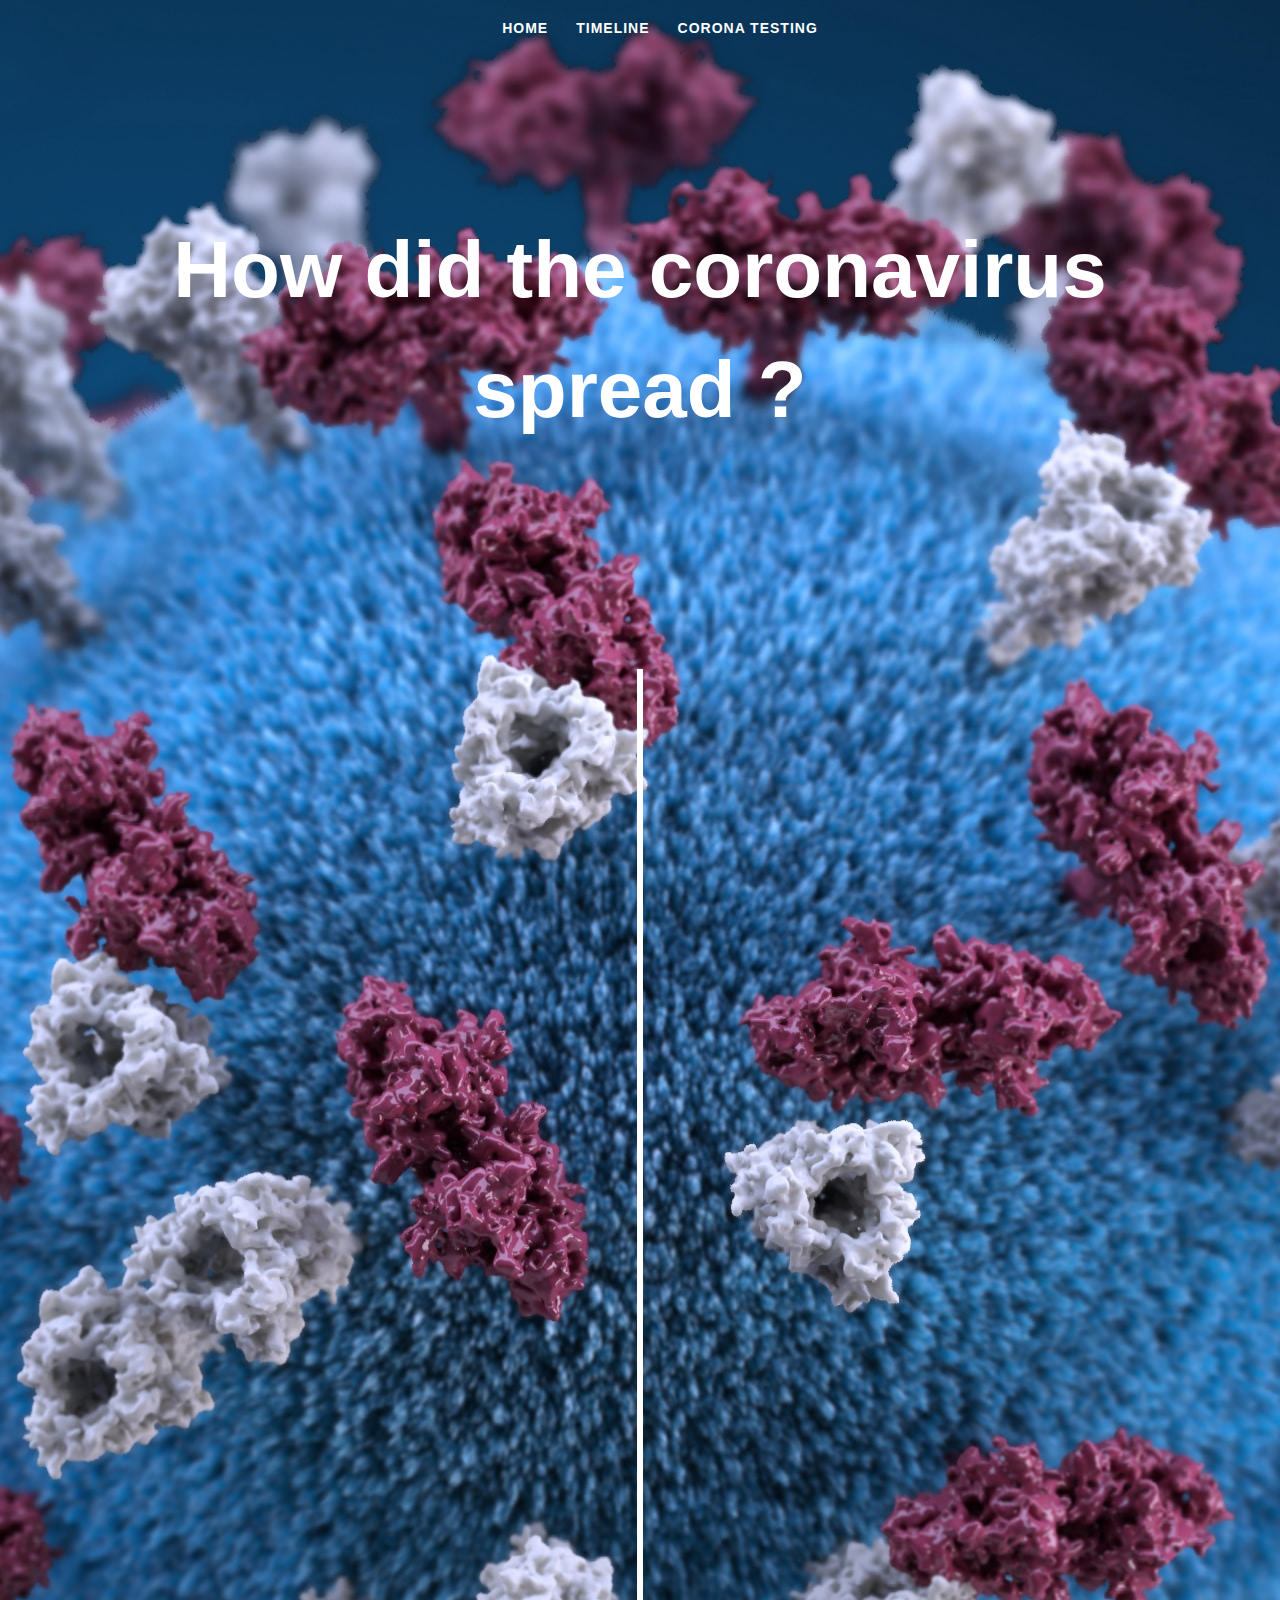
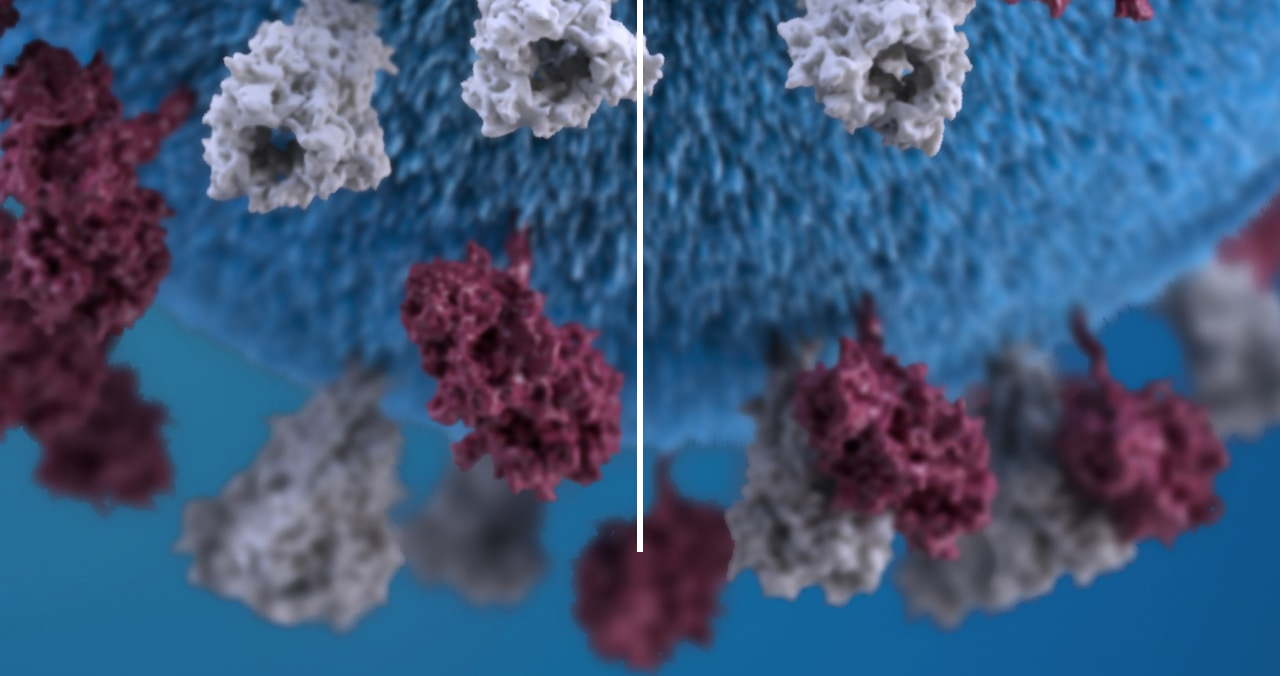
<file: index.html>
<!DOCTYPE html>
<html lang="en" >
<head>
  <meta charset="UTF-8">
  <title>CoronaVirus Timeline</title>
  <link rel="stylesheet" href="./style.css">

</head>
<body>
    <div id="navbar">
  <div class="container">
    <ul>
      <li><a href="home.html">Home</a></li>
      
      <li><a href="#">Timeline</a></li>
      <li><a href="coronatesting.html">Corona Testing</a></li>
    </ul>
  </div>
</div>
<!-- partial:index.partial.html -->
<div class="intro">
  <div class="container">
    <h1>How did the coronavirus spread ?</h1>
  </div>
</div>

<div class="timeline">
  <ul>
    <li>
      <div>
        <time>December 8</time> A patient in the city of Wuhan sought medical help for pneumonia-like symptoms.
      </div>
    </li>
    <li>
      <div>
        <time>December 29</time> Local hospitals in Hubei report the first four cases of a “pneumonia of unknown etiology.”
      </div>
    </li>
    <li>
      <div>
        <time>December 31</time> Wuhan Municipal Health Authorities report a string of pneumonia-like cases in Wuhan, China.
      </div>
    </li>
    <li>
      <div>
        <time>January 1</time>The seafood market (Huanan Seafood Wholesale Market) that was identified as a suspected center of the outbreak is closed.
      </div>
    </li>
    <li>
      <div>
        <time>January 3</time> China officially notifies the WHO of an outbreak.
      </div>
    </li>
    <li>
      <div>
        <time>January 13</time> Thailand reports its first case, a sixty-one year old woman who did not visit the seafood market.
      </div>
    </li>
    <li>
      <div>
        <time>January 14</time> Wuhan implements screening measures for travelers leaving the city at airports, railway stations, and other passenger terminals.
      </div>
    </li>
    <li>
      <div>
        <time>February 1</time>First Cases Appear in United States and Europe;
      </div>
    </li>
    <li>
      <div>
        <time>February 3</time> First Cases Appear in Many More Countries; Travel Bans Spread
      </div>
    </li>
  </ul>
</div>
<!-- partial -->
  <script  src="./script.js"></script>

</body>
</html>
</file>
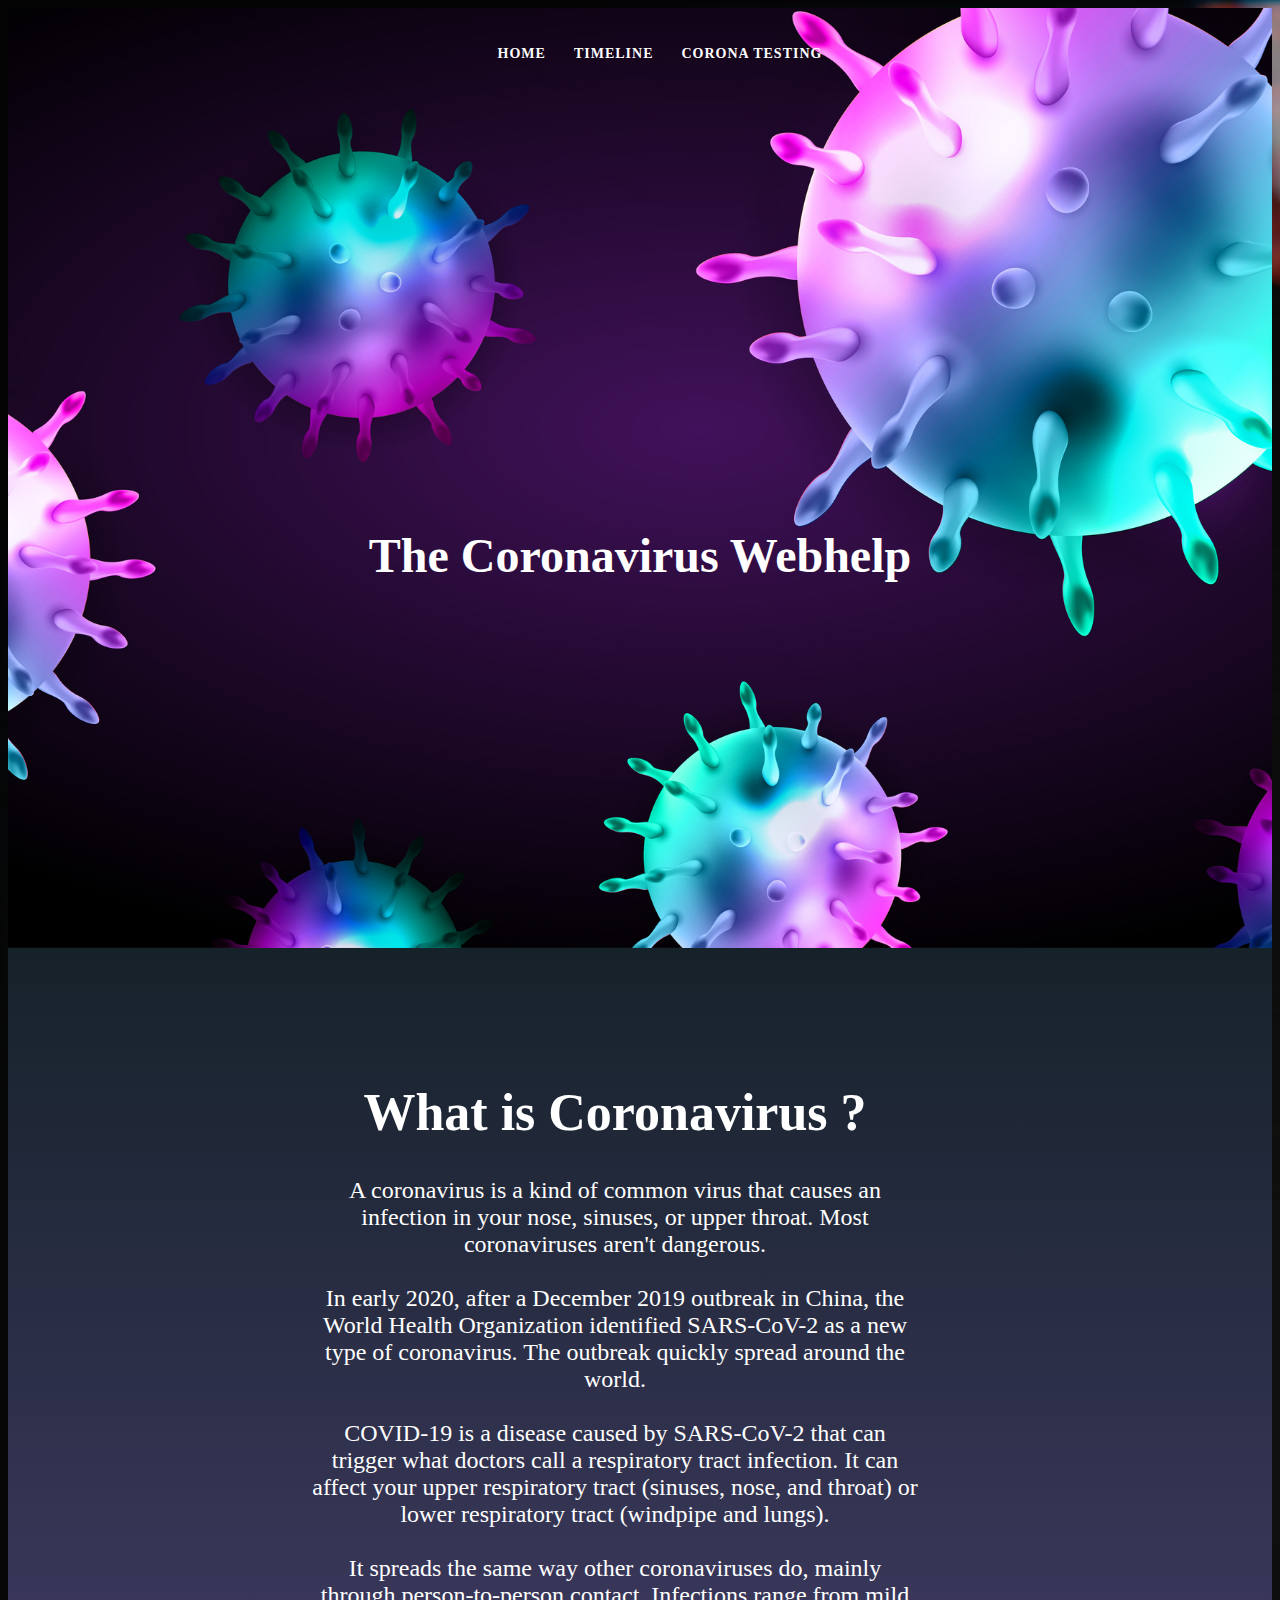
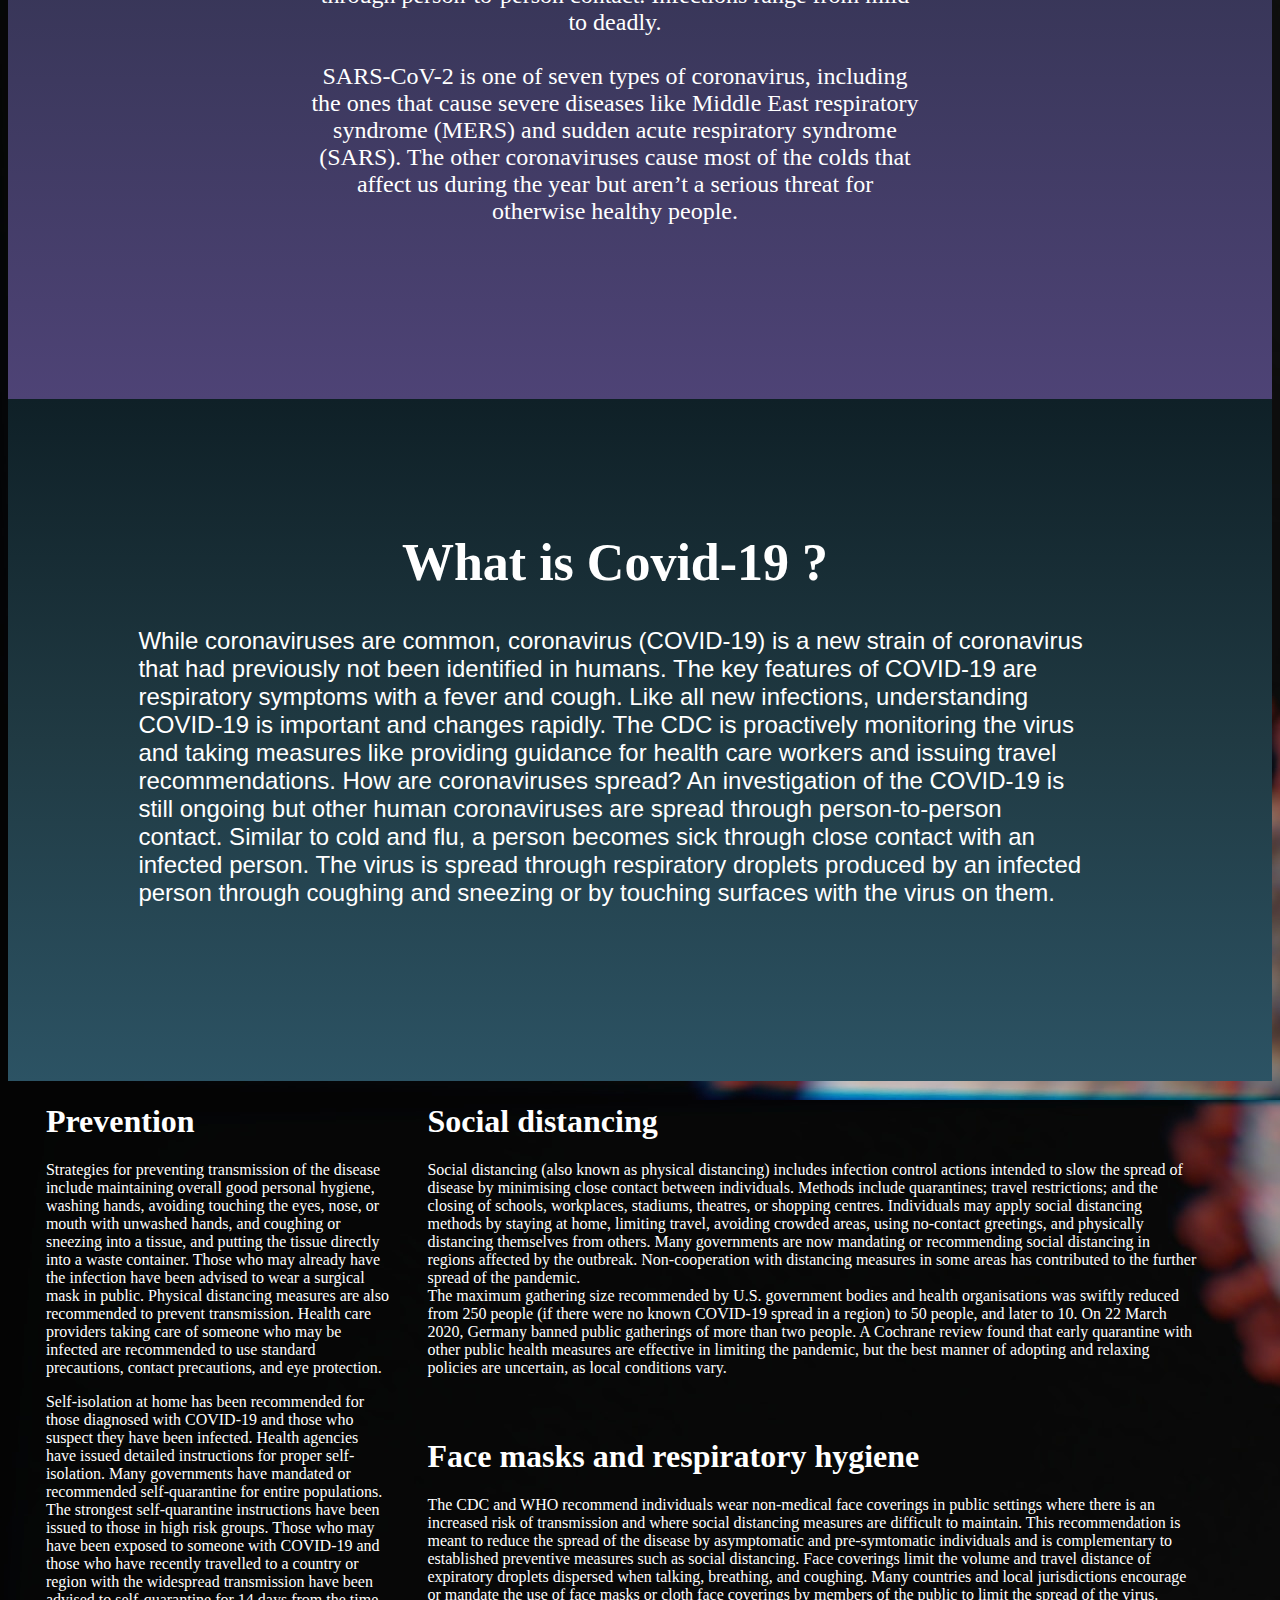
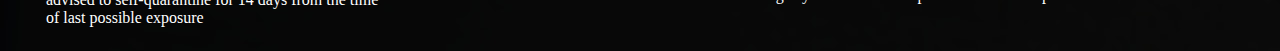
<file: home.html>
<!DOCTYPE html>
<html lang="en" >
<head>
  <meta charset="UTF-8">
<link rel="stylesheet" href="./homestyle.css">
</head>

<body>
<!-- partial:index.partial.html -->
<div class="header">
	<div id="navbar">
	  <div class="container">
		<ul>
		  <li><a href="#">Home</a></li>
		 
		  <li><a href="index.html">Timeline</a></li>
		  <li><a href="coronatesting.html">Corona Testing</a></li>
		</ul>
	  </div>
	</div>
	<div class="content">
		<h1>The Coronavirus Webhelp</h1>
	</div>
</div>


	<div class="flex1">
		<div class="flex-child">
          <h1>What is Coronavirus ?</h1>
		  <p>A coronavirus is a kind of common virus that causes an infection in your nose, sinuses, or upper throat. Most coronaviruses aren't dangerous.
<br><br>
In early 2020, after a December 2019 outbreak in China, the World Health Organization identified SARS-CoV-2 as a new type of coronavirus. The outbreak quickly spread around the world.
<br><br>
COVID-19 is a disease caused by SARS-CoV-2 that can trigger what doctors call a respiratory tract infection. It can affect your upper respiratory tract (sinuses, nose, and throat) or lower respiratory tract (windpipe and lungs).
<br><br>
It spreads the same way other coronaviruses do, mainly through person-to-person contact. Infections range from mild to deadly.
<br><br>
SARS-CoV-2 is one of seven types of coronavirus, including the ones that cause severe diseases like Middle East respiratory syndrome (MERS) and sudden acute respiratory syndrome (SARS). The other coronaviruses cause most of the colds that affect us during the year but aren’t a serious threat for otherwise healthy people.</p>
  </div>

    </div>

	<div class="flex2">
		<div class="flex-child">
          <h1>What is Covid-19 ?</h1>
		  <p>While coronaviruses are common, coronavirus (COVID-19) is a new strain of coronavirus that had previously not been identified in humans. The key features of COVID-19 are respiratory symptoms with a fever and cough. Like all new infections, understanding COVID-19 is important and changes rapidly. The CDC is proactively monitoring the virus and taking measures like providing guidance for health care workers and issuing travel recommendations.
How are coronaviruses spread?
An investigation of the COVID-19 is still ongoing but other human coronaviruses are spread through person-to-person contact. Similar to cold and flu, a person becomes sick through close contact with an infected person. The virus is spread through respiratory droplets produced by an infected person through coughing and sneezing or by touching surfaces with the virus on them. </p>
</div>
</div>

<div class="flex">
	<div class="flex-child">
	   <h1>Prevention</h1>
	   <p>Strategies for preventing transmission of the disease include maintaining overall good personal hygiene, washing hands, avoiding touching the eyes, nose, or mouth with unwashed hands, and coughing or sneezing into a tissue, and putting the tissue directly into a waste container. Those who may already have the infection have been advised to wear a surgical mask in public. Physical distancing measures are also recommended to prevent transmission. Health care providers taking care of someone who may be infected are recommended to use standard precautions, contact precautions, and eye protection.</p>
<p> Self-isolation at home has been recommended for those diagnosed with COVID-19 and those who suspect they have been infected. Health agencies have issued detailed instructions for proper self-isolation.

 Many governments have mandated or recommended self-quarantine for entire populations. The strongest self-quarantine instructions have been issued to those in high risk groups. Those who may have been exposed to someone with COVID-19 and those who have recently travelled to a country or region with the widespread transmission have been advised to self-quarantine for 14 days from the time of last possible exposure</p>
 
	 </div>
	 
<div class="flex-child flex flex--vertical">
 <div class="flex-child">
   <h1>Social distancing</h1>
	 <p>Social distancing (also known as physical distancing) includes infection control actions intended to slow the spread of disease by minimising close contact between individuals. Methods include quarantines; travel restrictions; and the closing of schools, workplaces, stadiums, theatres, or shopping centres. Individuals may apply social distancing methods by staying at home, limiting travel, avoiding crowded areas, using no-contact greetings, and physically distancing themselves from others. Many governments are now mandating or recommending social distancing in regions affected by the outbreak. Non-cooperation with distancing measures in some areas has contributed to the further spread of the pandemic.

		 <br>
		 The maximum gathering size recommended by U.S. government bodies and health organisations was swiftly reduced from 250 people (if there were no known COVID-19 spread in a region) to 50 people, and later to 10. On 22 March 2020, Germany banned public gatherings of more than two people. A Cochrane review found that early quarantine with other public health measures are effective in limiting the pandemic, but the best manner of adopting and relaxing policies are uncertain, as local conditions vary.
		 <br>

	 </div>
 <div class="flex-child">
   <h1>Face masks and respiratory hygiene</h1>
   <p>The CDC and WHO recommend individuals wear non-medical face coverings in public settings where there is an increased risk of transmission and where social distancing measures are difficult to maintain. This recommendation is meant to reduce the spread of the disease by asymptomatic and pre-symtomatic individuals and is complementary to established preventive measures such as social distancing. Face coverings limit the volume and travel distance of expiratory droplets dispersed when talking, breathing, and coughing. Many countries and local jurisdictions encourage or mandate the use of face masks or cloth face coverings by members of the public to limit the spread of the virus.
<br>

	 
	 </p>
 </div>
</div>
</div>

<!-- partial -->
  <script  src="./homescript.js"></script>

</body>
</html>
</file>
<file: style.css>
#navbar {
  width: 100%;
  top: 0;
  left: 0;
  background-color: transparent;
}

#navbar ul {
  display: flex;
  align-content: center;
  justify-content: center;
}

#navbar ul li {
  list-style: none;
}

#navbar ul li a {
  text-transform: uppercase;
  font-weight: bold;
  color: #fff;
  font-size: 0.875em;
  text-decoration: none;
  padding: 1em;
  white-space: nowrap;
  letter-spacing: 1px;
}

#navbar ul li a:hover {
  border-bottom: 3px solid #fff;
}
body {
    background: url("corona.jpeg") center;
  font: normal 16px/1.5 "Helvetica Neue", sans-serif;
  color: #fff;
  overflow-x: hidden;
  padding-bottom: 50px;
}

.intro {
  padding: 100px 0;
}

.container {
  width: 90%;
  max-width: 1200px;
  margin: 0 auto;
  text-align: center;
}

h1 {
  font-size: 5rem;
}

.timeline ul {
  list-style-type:none;
  padding: 50px 0;
}

.timeline ul li
{
  position: relative;
  width: 6px;
  margin: 0 auto;
  padding-top: 50px;
  background: #fff;
}

.timeline ul li div {
  position: relative;
  bottom: 0;
  width: 400px;
  padding: 15px;
  background: #F45B69;
}

.timeline ul li:nth-child(odd) div {
  left: 45px;
  transform: translate3d(200px, 0, 0);
}

.timeline ul li:nth-child(even) div {
  left: -439px;
  transform: translate3d(-200px, 0, 0);
}

time
{
  display: block;
  font-size: 1.2rem;
  font-weight: bold;
  margin-bottom: 8px;
}

.timeline ul li div
{
  visibility: hidden;
  opacity: 0;
  transition: all .5s ease-in-out;
}

.timeline ul li.in-view div
{
  transform: none;
  visibility: visible;
  opacity: 1;
}
</file>
<file: homestyle.css>
ul {
 
  display: flex;
  align-content: center;
  justify-content: center;
}

ul li {
  list-style: none;
}

ul li a {
  text-transform: uppercase;
  font-weight: bold;
  color: #fff;
  font-size: 0.875em;
  text-decoration: none;
  padding: 1em;
  white-space: nowrap;
  letter-spacing: 1px;
}

ul li a:hover {
  border-bottom: 3px solid #fff;
}

.header {
  padding: 20px;
  height: 100vh;
  background: url("Coronavirus-1.jpg") no-repeat  center;
  background-size: cover;
  position: relative;
}
.header h1 {
  margin: 0;
  font-weight: 900;
  font-size: 3rem;
  text-align: center;
  color: #fff;
  margin-bottom: 20px;
}
.header .content {
  position: relative;
  top: 50%;
  text-align: center;
}

body {
  background-image: url("coronavirus-2.jpeg");
}

.flex1 {
  display: flex;
  color: white;
  padding: 100px 150px 150px 100px;
  position: center;
   background: linear-gradient(to bottom, #16222a, #4e4376);
}

.flex1 h1 {
  font-size: 325%;
  text-align: center;
}
.flex1 p {
  font-weight: 400%;
  font-family: serif;
  font-size: 150%;
  text-align: center;
  padding-left: 20%;
  padding-right: 20%;
}

.flex2 {

  display: flex;
  color: white;
  padding: 100px 150px 150px 100px;
  position: center;
   background: linear-gradient(to bottom, #0f2027, #203a43, #2c5364);
}

.flex2 h1 {
  font-size: 325%;
  text-align: center;
}
.flex2 p {
  font-weight: 400%;
  font-family: sans-serif;
  font-size: 150%;
  padding-left: 3%;
  padding-right: 3%;
}

.flex {
  display: flex;
  color: white;
  padding-left: 3%;
  padding-right: 3%;
  position: center;
}


.flex--vertical {
  -webkit-box-orient: horizontal;
  -webkit-box-direction: normal;
          flex-direction: row;
  flex-wrap: wrap;
  padding-left: 3%;
  padding-right: 3%;
}
</file>
